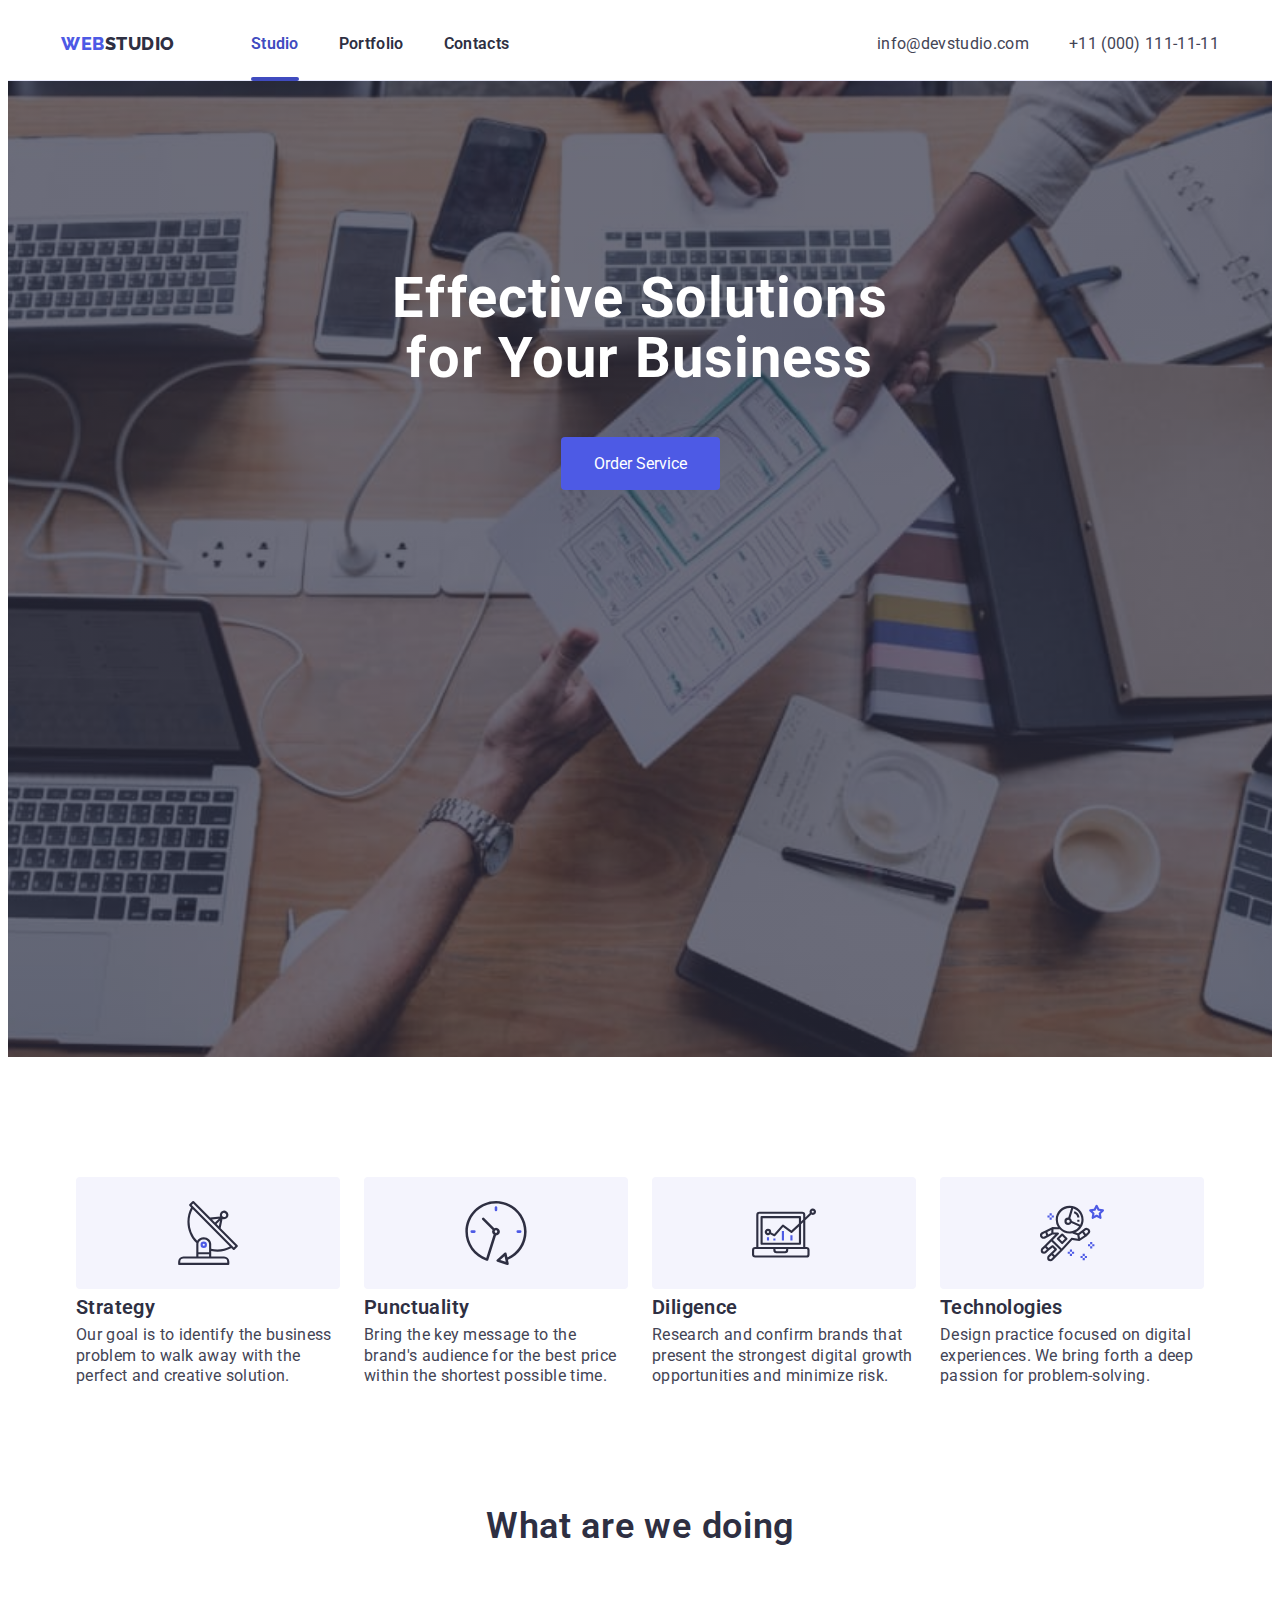
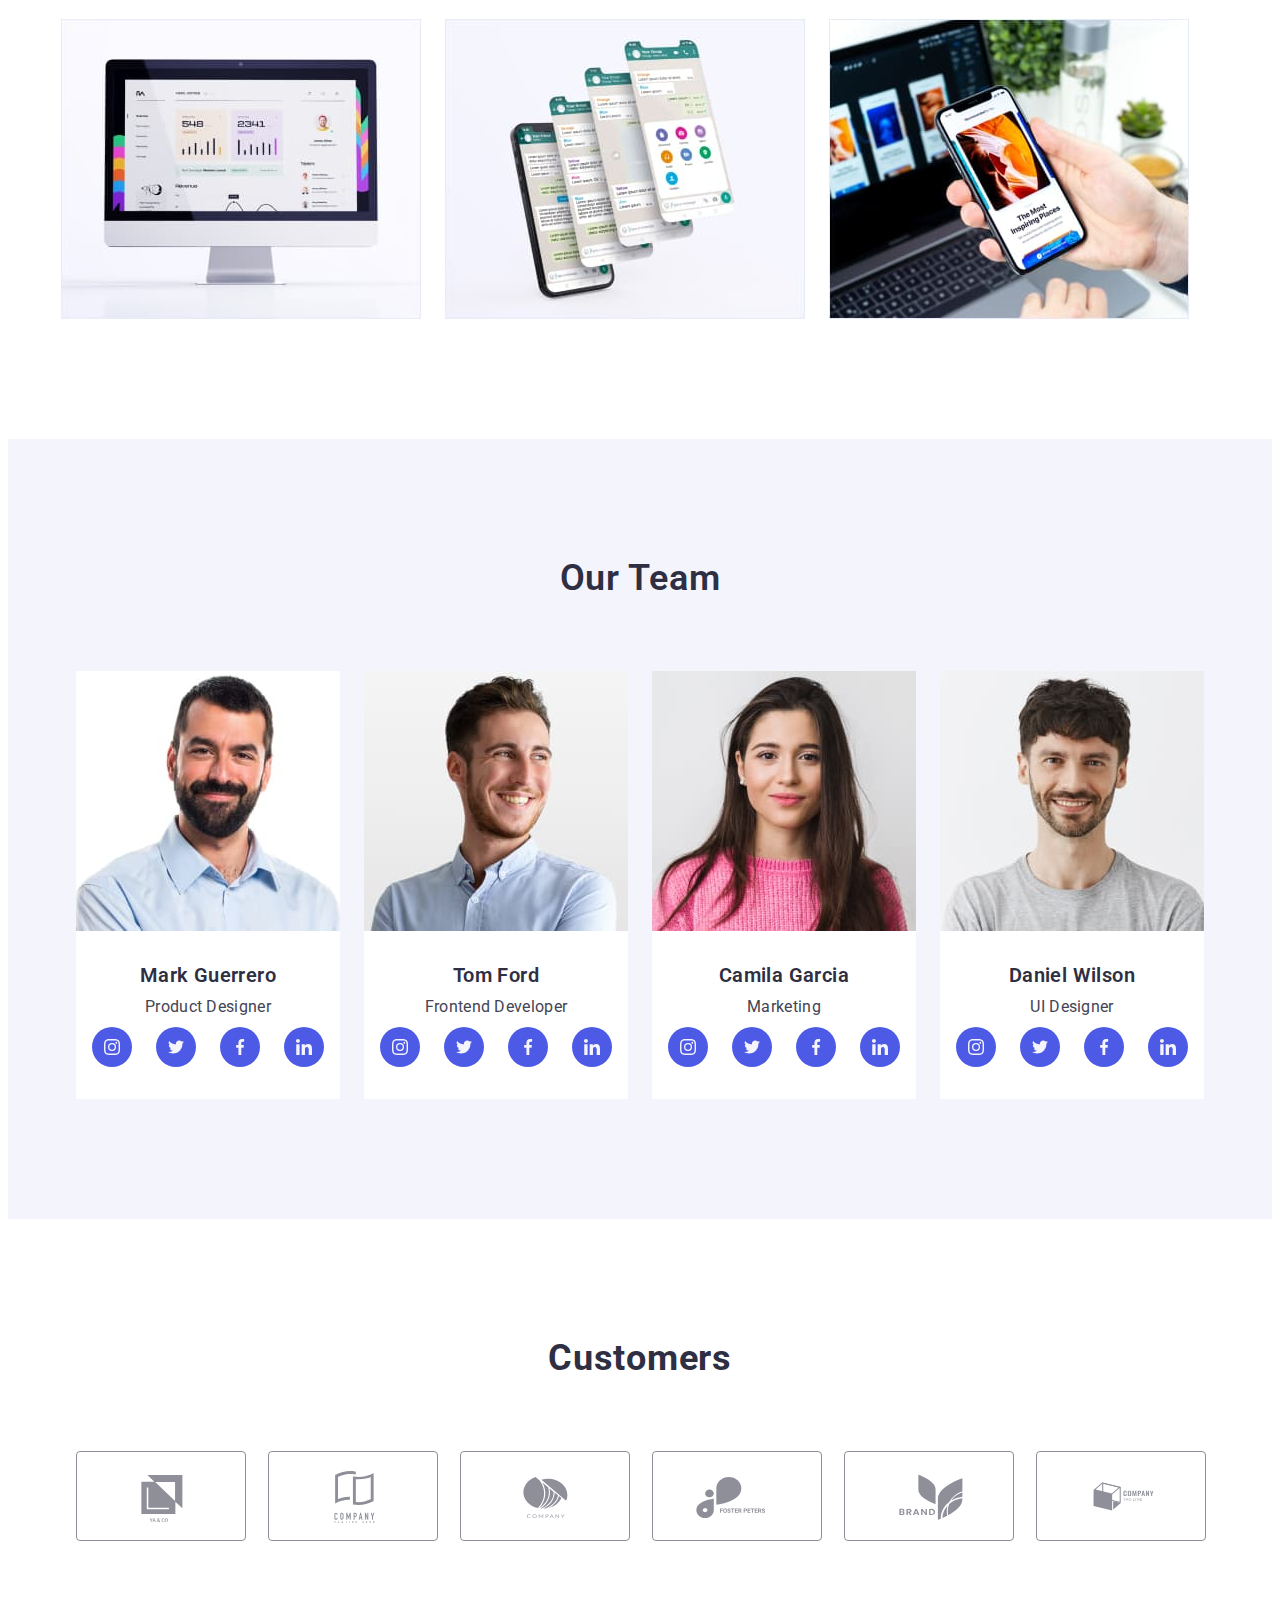
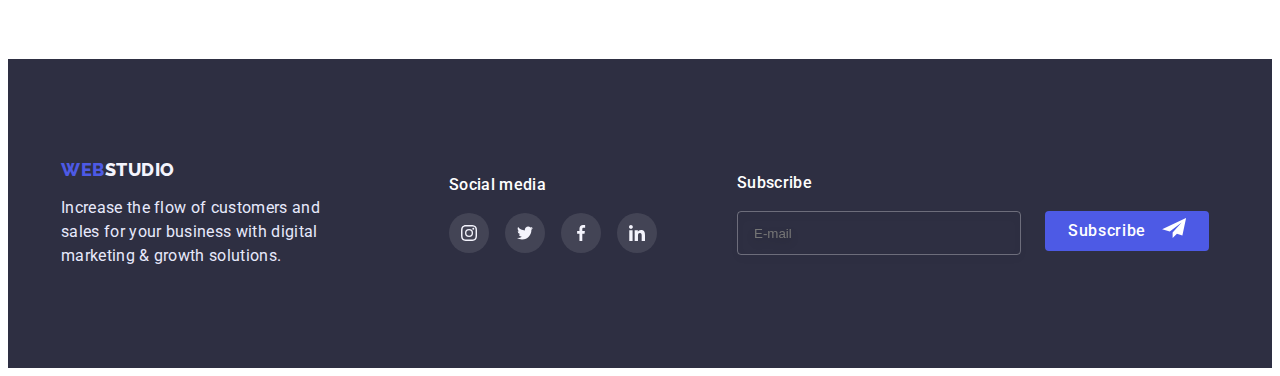
<file: index.html>
<!DOCTYPE html>
<html lang="en">
  <head>
    <meta charset="UTF-8" />
    <meta http-equiv="X-UA-Compatible" content="IE=edge" />
    <meta name="viewport" content="width=device-width, initial-scale=1.0" />
    <title>Web Studio</title>
    <link rel="preconnect" href="https://fonts.googleapis.com" />
    <link rel="preconnect" href="https://fonts.gstatic.com" crossorigin />
    <link
      href="https://fonts.googleapis.com/css2?family=Raleway:wght@800&family=Roboto:wght@400;500;700;900&display=swap"
      rel="stylesheet"
    />
    <link
      rel="stylesheet"
      href="https://cdnjs.cloudflare.com/ajax/libs/modern-normalize/1.1.0/modern-normalize.min.css"
      integrity="sha512-wpPYUAdjBVSE4KJnH1VR1HeZfpl1ub8YT/NKx4PuQ5NmX2tKuGu6U/JRp5y+Y8XG2tV+wKQpNHVUX03MfMFn9Q=="
      crossorigin="anonymous"
      referrerpolicy="no-referrer"
    />
    <link rel="stylesheet" href="./css/styles.css" />
    <link rel="stylesheet" href="./css/styles-mobile.css" />
    <link rel="stylesheet" href="./css/styles-tablet.css" />
    <link rel="stylesheet" href="./css/styles-desktop.css" />
  </head>

  <body class="body">
    <header class="header">
      <div class="container header-container">
        <nav class="header-nav">
          <a href="./index.html" class="header-logo link"
            >web<span>studio</span></a
          >
          <ul class="header-list list">
            <li><a href="" class="header-link link current">Studio</a></li>
            <li>
              <a href="./portfolio.html" class="header-link link">Portfolio</a>
            </li>
            <li><a href="" class="header-link link">Contacts</a></li>
          </ul>
        </nav>
        <ul class="header-contacts list">
          <li>
            <a
              href="mailto:info@devstudio.com"
              class="header-contacts-item link"
              >info@devstudio.com</a
            >
          </li>
          <li>
            <a href="tel:+110001111111" class="header-contacts-item link"
              >+11 (000) 111-11-11</a
            >
          </li>
        </ul>
        <button type="button" class="menu-open" data-menu-open>
          <svg class="menu-open-icon" width="32" height="22">
            <use href=".//images/symbol-defs-opt.svg#icon-menu-open"></use>
          </svg>
        </button>
      </div>
      <div class="mob-menu is-hidden" data-menu>
        <div class="container">
          <div class="beginning-mob-menu">
            <button type="button" class="mob-menu-btn" data-menu-close>
              <svg viewBox="0 0 32 32" width="8" height="8">
                <use href="./images/symbol-defs-opt.svg#icon-modal-close"></use>
              </svg>
            </button>
            <nav>
              <ul class="mob-menu-list list">
                <li>
                  <a href="./index.html" class="mob-menu-link link">Studio</a>
                </li>
                <li>
                  <a href="./portfolio.html" class="mob-menu-link link"
                    >Portfolio</a
                  >
                </li>
                <li>
                  <a href="" class="mob-menu-link link current">Contacts</a>
                </li>
              </ul>
            </nav>
          </div>
          <div class="end-mob-menu">
            <ul class="mob-menu-contacts list">
              <li class="mob-menu-contacts-email">
                <a href="tel:+110001111111" class="mob-menu-contacts-item link"
                  >+11 (000) 111-11-11</a
                >
              </li>
              <li class="mob-menu-contacts-tel">
                <a
                  href="mailto:info@devstudio.com"
                  class="mob-menu-contacts-item link"
                  >info@devstudio.com</a
                >
              </li>
            </ul>
            <ul class="mob-menu-social-list list">
              <li class="mob-menu-social-list-item">
                <a href="" class="mob-menu-social-list-link">
                  <svg class="mob-menu-social-list-icon" width="16" height="16">
                    <use
                      href=".//images/symbol-defs-opt.svg#icon-instagram"
                    ></use>
                  </svg>
                </a>
              </li>
              <li class="mob-menu-social-list-item">
                <a href="" class="mob-menu-social-list-link">
                  <svg class="mob-menu-social-list-icon" width="16" height="16">
                    <use href="./images/symbol-defs-opt.svg#icon-twitter"></use>
                  </svg>
                </a>
              </li>
              <li class="mob-menu-social-list-item">
                <a href="" class="mob-menu-social-list-link">
                  <svg class="mob-menu-social-list-icon" width="16" height="16">
                    <use
                      href=".//images/symbol-defs-opt.svg#icon-facebook"
                    ></use>
                  </svg>
                </a>
              </li>
              <li class="mob-menu-social-list-item">
                <a href="" class="mob-menu-social-list-link">
                  <svg class="mob-menu-social-list-icon" width="16" height="16">
                    <use
                      href=".//images/symbol-defs-opt.svg#icon-linkedin"
                    ></use>
                  </svg>
                </a>
              </li>
            </ul>
          </div>
        </div>
      </div>
    </header>

    <main>
      <section class="hero">
        <div class="container">
          <h1 class="hero-title">Effective Solutions for Your Business</h1>
          <button type="button" class="hero-button" data-modal-open>
            Order Service
          </button>
        </div>
      </section>

      <section class="values">
        <div class="container values-container">
          <h2 class="title visually-hidden">Values</h2>
          <ul class="values-list list">
            <li class="values-block">
              <div class="values-icons">
                <svg
                  classs="values-icon"
                  viewBox="0 0 32 32"
                  width="64"
                  height="64"
                >
                  <use href="./images/symbol-defs-opt.svg#icon-antenna"></use>
                </svg>
              </div>
              <h3 class="values-item">Strategy</h3>
              <p class="values-item-text">
                Our goal is to identify the business problem to walk away with
                the perfect and creative solution.
              </p>
            </li>
            <li class="values-block">
              <div class="values-icons">
                <svg
                  classs="values-icon"
                  viewBox="0 0 32 32"
                  width="64"
                  height="64"
                >
                  <use href="./images/symbol-defs-opt.svg#icon-clock"></use>
                </svg>
              </div>
              <h3 class="values-item">Punctuality</h3>
              <p class="values-item-text">
                Bring the key message to the brand's audience for the best price
                within the shortest possible time.
              </p>
            </li>
            <li class="values-block">
              <div class="values-icons">
                <svg
                  classs="values-icon"
                  viewBox="0 0 32 32"
                  width="64"
                  height="64"
                >
                  <use href="./images/symbol-defs-opt.svg#icon-diagram"></use>
                </svg>
              </div>
              <h3 class="values-item">Diligence</h3>
              <p class="values-item-text">
                Research and confirm brands that present the strongest digital
                growth opportunities and minimize risk.
              </p>
            </li>
            <li class="values-block">
              <div class="values-icons">
                <svg
                  classs="values-icon"
                  viewBox="0 0 32 32"
                  width="64"
                  height="64"
                >
                  <use href="./images/symbol-defs-opt.svg#icon-astronaut"></use>
                </svg>
              </div>
              <h3 class="values-item">Technologies</h3>
              <p class="values-item-text">
                Design practice focused on digital experiences. We bring forth a
                deep passion for problem-solving.
              </p>
            </li>
          </ul>
        </div>
      </section>

      <section class="offer">
        <div class="container">
          <h2 class="offer-title">What are we doing</h2>
          <ul class="offer-picture">
            <li class="offer-list list">
              <img
                srcset="./images/pic-1.jpg 1x, ./images/pic-1-2x.jpg 2x"
                src="./images/pic-1.jpg"
                alt="A computer"
                width="360"
                height="300"
              />
            </li>
            <li class="offer-list list">
              <img
                srcset="./images/pic-2.jpg 1x, ./images/pic-2-2x.jpg 2x"
                src="./images/pic-2.jpg"
                alt="A mobile phone"
                width="360"
                height="300"
              />
            </li>
            <li class="offer-list list">
              <img
                srcset="./images/pic-3.jpg 1x, ./images/pic-3-2x.jpg 2x"
                src="./images/pic-3.jpg"
                alt="A computer and a mobile phone"
                width="360"
                height="300"
              />
            </li>
          </ul>
        </div>
      </section>

      <section class="team">
        <div class="container team-container">
          <h2 class="team-title">Our Team</h2>
          <ul class="team-list list">
            <li class="team-item">
              <img
                srcset="
                  ./images/team-foto-1.jpg    1x,
                  ./images/team-foto-1-2x.jpg 2x
                "
                src="./images/team-foto-1.jpg"
                alt="A foto of a member from our team - Mark Guerrero"
                width="264"
                height="260"
              />
              <div class="team-text">
                <h3 class="team-name">Mark Guerrero</h3>
                <p class="team-position">Product Designer</p>
                <ul class="team-social-list list">
                  <li class="team-social-list-item">
                    <a href="" class="social-list-link">
                      <svg class="team-social-list-icon" width="16" height="16">
                        <use
                          href=".//images/symbol-defs-opt.svg#icon-instagram"
                        ></use>
                      </svg>
                    </a>
                  </li>
                  <li class="team-social-list-item">
                    <a href="" class="social-list-link">
                      <svg class="team-social-list-icon" width="16" height="16">
                        <use
                          href="./images/symbol-defs-opt.svg#icon-twitter"
                        ></use>
                      </svg>
                    </a>
                  </li>
                  <li class="team-social-list-item">
                    <a href="" class="social-list-link">
                      <svg class="team-social-list-icon" width="16" height="16">
                        <use
                          href=".//images/symbol-defs-opt.svg#icon-facebook"
                        ></use>
                      </svg>
                    </a>
                  </li>
                  <li class="team-social-list-item">
                    <a href="" class="social-list-link">
                      <svg class="team-social-list-icon" width="16" height="16">
                        <use
                          href=".//images/symbol-defs-opt.svg#icon-linkedin"
                        ></use>
                      </svg>
                    </a>
                  </li>
                </ul>
              </div>
            </li>
            <li class="team-item">
              <img
                srcset="
                  ./images/team-foto-2.jpg    1x,
                  ./images/team-foto-2-2x.jpg 2x
                "
                src="./images/team-foto-2.jpg"
                alt="A foto of a member from our team - Tom Ford"
                width="264"
                height="260"
              />
              <div class="team-text">
                <h3 class="team-name">Tom Ford</h3>
                <p class="team-position">Frontend Developer</p>
                <ul class="team-social-list list">
                  <li class="team-social-list-item">
                    <a href="" class="social-list-link">
                      <svg class="team-social-list-icon" width="16" height="16">
                        <use
                          href=".//images/symbol-defs-opt.svg#icon-instagram"
                        ></use>
                      </svg>
                    </a>
                  </li>
                  <li class="team-social-list-item">
                    <a href="" class="social-list-link">
                      <svg class="team-social-list-icon" width="16" height="16">
                        <use
                          href="./images/symbol-defs-opt.svg#icon-twitter"
                        ></use>
                      </svg>
                    </a>
                  </li>
                  <li class="team-social-list-item">
                    <a href="" class="social-list-link">
                      <svg class="team-social-list-icon" width="16" height="16">
                        <use
                          href=".//images/symbol-defs-opt.svg#icon-facebook"
                        ></use>
                      </svg>
                    </a>
                  </li>
                  <li class="team-social-list-item">
                    <a href="" class="social-list-link">
                      <svg class="team-social-list-icon" width="16" height="16">
                        <use
                          href=".//images/symbol-defs-opt.svg#icon-linkedin"
                        ></use>
                      </svg>
                    </a>
                  </li>
                </ul>
              </div>
            </li>
            <li class="team-item">
              <img
                srcset="
                  ./images/team-foto-3.jpg    1x,
                  ./images/team-foto-3-2x.jpg 2x
                "
                src="./images/team-foto-3.jpg"
                alt="A foto of a member from our team - Camila Garcia"
                width="264"
                height="260"
              />
              <div class="team-text">
                <h3 class="team-name">Camila Garcia</h3>
                <p class="team-position">Marketing</p>
                <ul class="team-social-list list">
                  <li class="team-social-list-item">
                    <a href="" class="social-list-link">
                      <svg class="team-social-list-icon" width="16" height="16">
                        <use
                          href=".//images/symbol-defs-opt.svg#icon-instagram"
                        ></use>
                      </svg>
                    </a>
                  </li>
                  <li class="team-social-list-item">
                    <a href="" class="social-list-link">
                      <svg class="team-social-list-icon" width="16" height="16">
                        <use
                          href="./images/symbol-defs-opt.svg#icon-twitter"
                        ></use>
                      </svg>
                    </a>
                  </li>
                  <li class="team-social-list-item">
                    <a href="" class="social-list-link">
                      <svg class="team-social-list-icon" width="16" height="16">
                        <use
                          href=".//images/symbol-defs-opt.svg#icon-facebook"
                        ></use>
                      </svg>
                    </a>
                  </li>
                  <li class="team-social-list-item">
                    <a href="" class="social-list-link">
                      <svg class="team-social-list-icon" width="16" height="16">
                        <use
                          href=".//images/symbol-defs-opt.svg#icon-linkedin"
                        ></use>
                      </svg>
                    </a>
                  </li>
                </ul>
              </div>
            </li>
            <li class="team-item">
              <img
                srcset="
                  ./images/team-foto-4.jpg    1x,
                  ./images/team-foto-4-2x.jpg 2x
                "
                src="./images/team-foto-4.jpg"
                alt="A foto of a member from our team - Daniel Wilson"
                width="264"
                height="260"
              />
              <div class="team-text">
                <h3 class="team-name">Daniel Wilson</h3>
                <p class="team-position">UI Designer</p>
                <ul class="team-social-list list">
                  <li class="team-social-list-item">
                    <a href="" class="social-list-link">
                      <svg class="team-social-list-icon" width="16" height="16">
                        <use
                          href=".//images/symbol-defs-opt.svg#icon-instagram"
                        ></use>
                      </svg>
                    </a>
                  </li>
                  <li class="team-social-list-item">
                    <a href="" class="social-list-link">
                      <svg class="team-social-list-icon" width="16" height="16">
                        <use
                          href="./images/symbol-defs-opt.svg#icon-twitter"
                        ></use>
                      </svg>
                    </a>
                  </li>
                  <li class="team-social-list-item">
                    <a href="" class="social-list-link">
                      <svg class="team-social-list-icon" width="16" height="16">
                        <use
                          href=".//images/symbol-defs-opt.svg#icon-facebook"
                        ></use>
                      </svg>
                    </a>
                  </li>
                  <li class="team-social-list-item">
                    <a href="" class="social-list-link">
                      <svg class="team-social-list-icon" width="16" height="16">
                        <use
                          href=".//images/symbol-defs-opt.svg#icon-linkedin"
                        ></use>
                      </svg>
                    </a>
                  </li>
                </ul>
              </div>
            </li>
          </ul>
        </div>
      </section>

      <section class="customer">
        <div class="container">
          <h2 class="customer-title">Customers</h2>
          <ul class="customer-list list">
            <li class="customer-item">
              <a href="" class="customer-link link">
                <svg class="customer-icon" width="104" height="56">
                  <use href="./images/symbol-defs-opt.svg#icon-client_1"></use>
                </svg>
              </a>
            </li>
            <li class="customer-item">
              <a href="" class="customer-link link">
                <svg class="customer-icon" width="104" height="56">
                  <use href="./images/symbol-defs-opt.svg#icon-client_2"></use>
                </svg>
              </a>
            </li>
            <li class="customer-item">
              <a href="" class="customer-link link">
                <svg class="customer-icon" width="104" height="56">
                  <use href="./images/symbol-defs-opt.svg#icon-client_3"></use>
                </svg>
              </a>
            </li>
            <li class="customer-item">
              <a href="" class="customer-link link">
                <svg class="customer-icon" width="104" height="56">
                  <use href="./images/symbol-defs-opt.svg#icon-client_4"></use>
                </svg>
              </a>
            </li>
            <li class="customer-item">
              <a href="" class="customer-link link">
                <svg class="customer-icon" width="104" height="56">
                  <use href="./images/symbol-defs-opt.svg#icon-client_5"></use>
                </svg>
              </a>
            </li>
            <li class="customer-item">
              <a href="" class="customer-link link">
                <svg class="customer-icon" width="104" height="56">
                  <use href="./images/symbol-defs-opt.svg#icon-client_6"></use>
                </svg>
              </a>
            </li>
          </ul>
        </div>
      </section>
    </main>

    <footer class="footer">
      <div class="container footer-container">
        <div class="footer-text-container">
          <a href="./index.html" class="footer-logo link"
            >web<span>studio</span></a
          >
          <p class="footer-text">
            Increase the flow of customers and sales for your business with
            digital marketing & growth solutions.
          </p>
        </div>
        <div class="footer-soc-med">
          <p class="footer-name-icons">Social media</p>
          <ul class="footer-social-list list">
            <li class="footer-social-list-item">
              <a href="" class="footer-social-list-link">
                <svg class="footer-social-list-icon" width="16" height="16">
                  <use
                    href=".//images/symbol-defs-opt.svg#icon-instagram"
                  ></use>
                </svg>
              </a>
            </li>
            <li class="footer-social-list-item">
              <a href="" class="footer-social-list-link">
                <svg class="footer-social-list-icon" width="16" height="16">
                  <use href="./images/symbol-defs-opt.svg#icon-twitter"></use>
                </svg>
              </a>
            </li>
            <li class="footer-social-list-item">
              <a href="" class="footer-social-list-link">
                <svg class="footer-social-list-icon" width="16" height="16">
                  <use href=".//images/symbol-defs-opt.svg#icon-facebook"></use>
                </svg>
              </a>
            </li>
            <li class="footer-social-list-item">
              <a href="" class="footer-social-list-link">
                <svg class="footer-social-list-icon" width="16" height="16">
                  <use href=".//images/symbol-defs-opt.svg#icon-linkedin"></use>
                </svg>
              </a>
            </li>
          </ul>
        </div>
        <div class="subscribe-form-box">
          <p class="subscribe-form-title">Subscribe</p>
          <form class="subscribe-form">
            <label class="subscribe-label">
              <input
                type="email"
                class="subscribe-input"
                placeholder="E-mail"
                required
            /></label>
            <button type="submit" class="btn-subscribe">
              Subscribe<span>
                <svg class="btn-subscribe-icon" width="24" height="20">
                  <use
                    href=".//images/symbol-defs-opt.svg#icon-subscribe"
                  ></use>
                </svg>
              </span>
            </button>
          </form>
        </div>
      </div>
    </footer>

    <div class="backdrop is-hidden" data-modal>
      <div class="modal">
        <button type="button" class="modal-close" data-modal-close>
          <svg viewBox="0 0 32 32" width="8" height="8">
            <use href="./images/symbol-defs-opt.svg#icon-modal-close"></use>
          </svg>
        </button>
        <p class="modal-title">Leave your contacts and we will call you back</p>
        <form class="modal-form">
          <label class="modal-label-name"
            ><span class="modal-label-text">Name</span>
            <span class="input-icon-box"
              ><input type="text" class="modal-input" required />
              <svg
                viewBox="0 0 32 32"
                width="12"
                height="12"
                class="input-icon"
              >
                <use href="./images/symbol-defs-opt.svg#icon-name"></use></svg
            ></span>
          </label>
          <label class="modal-label"
            ><span class="modal-label-text">Phone</span>
            <span class="input-icon-box"
              ><input type="tel" class="modal-input" required />
              <svg
                viewBox="0 0 32 32"
                width="12"
                height="12"
                class="input-icon"
              >
                <use
                  href="./images/symbol-defs-opt.svg#icon-phone"
                ></use></svg></span
          ></label>
          <label class="modal-label"
            ><span class="modal-label-text">Email</span>
            <span class="input-icon-box">
              <input type="email" class="modal-input" />
              <svg
                viewBox="0 0 32 32"
                width="12"
                height="12"
                class="input-icon"
              >
                <use
                  href="./images/symbol-defs-opt.svg#icon-email"
                ></use></svg></span
          ></label>
          <label class="modal-label">
            <span class="modal-label-text">Comment</span>
            <textarea
              class="modal-comment"
              name="comment"
              rows="5"
              placeholder="Text input"
            ></textarea>
          </label>
          <div class="modal-policy">
            <input
              type="checkbox"
              name="privacy"
              id="privacy"
              value="true"
              class="input-check-privacy visually-hidden"
              required
            />
            <label for="privacy" class="check-policy-text">
              <span>
                <svg class="check-icon" width="10" height="8">
                  <use href=".//images/symbol-defs-opt.svg#icon-check"></use>
                </svg>
              </span>
              I accept the terms and conditions of the &nbsp;
              <a href="" class="link-policy">Privacy Policy</a></label
            >
          </div>
          <button type="submit" class="btn-submit">Send</button>
        </form>
      </div>
    </div>

    <script src="./js/modal.js"></script>
    <script src="./js/menu.js"></script>
  </body>
</html>
</file>
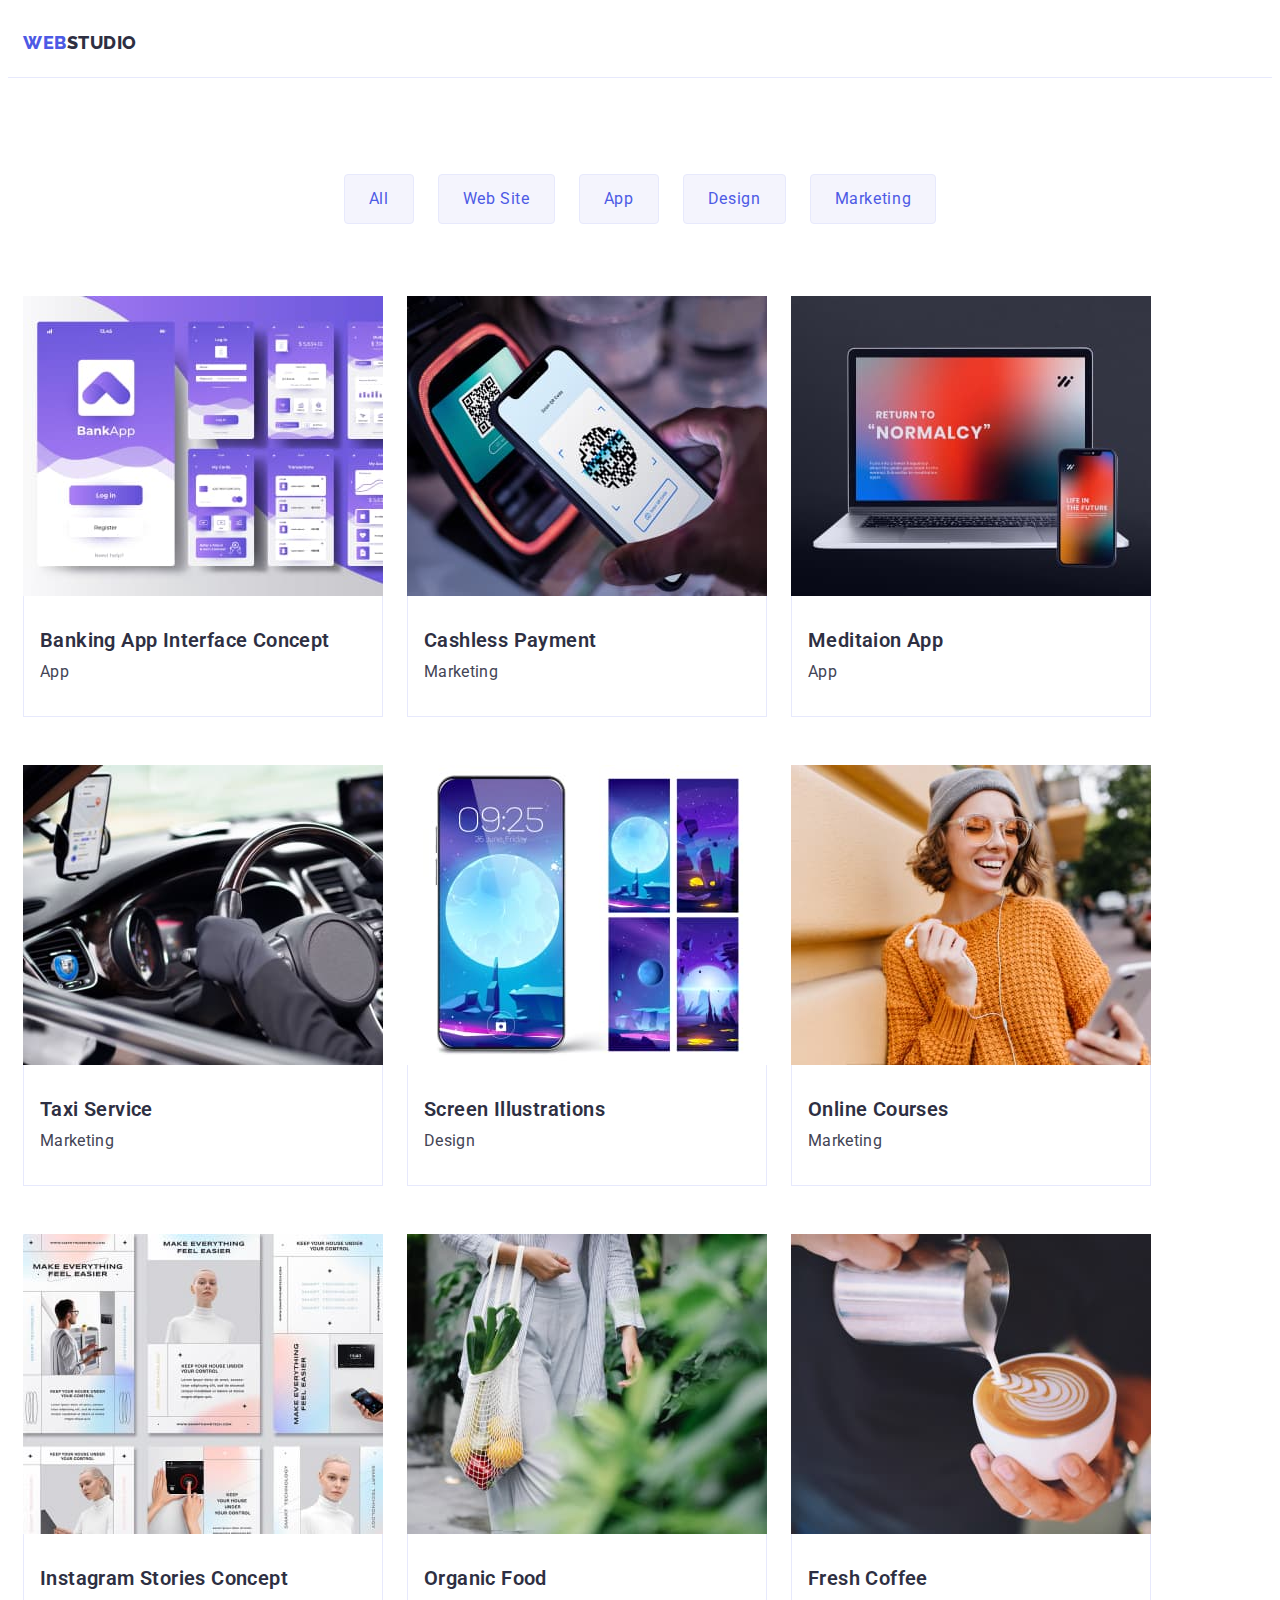
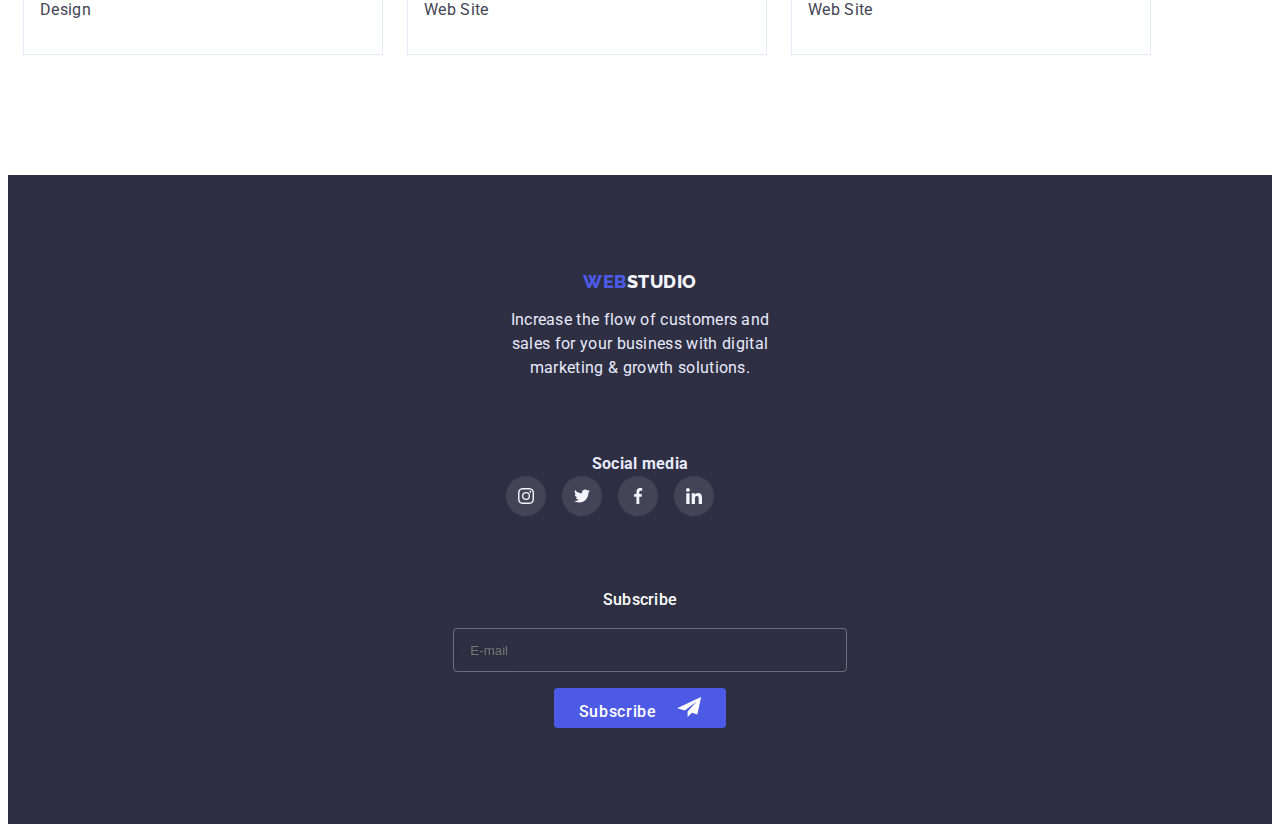
<file: portfolio.html>
<!DOCTYPE html>
<html lang="en">
  <head>
    <meta charset="UTF-8" />
    <meta http-equiv="X-UA-Compatible" content="IE=edge" />
    <meta name="viewport" content="width=device-width, initial-scale=1.0" />
    <title>Portfolio</title>

    <link rel="preconnect" href="https://fonts.googleapis.com" />
    <link rel="preconnect" href="https://fonts.gstatic.com" crossorigin />
    <link
      href="https://fonts.googleapis.com/css2?family=Raleway:wght@800&family=Roboto:wght@400;500;700;900&display=swap"
      rel="stylesheet"
    />
    <link
      rel="stylesheet"
      href="https://cdnjs.cloudflare.com/ajax/libs/modern-normalize/1.1.0/modern-normalize.min.css"
      integrity="sha512-wpPYUAdjBVSE4KJnH1VR1HeZfpl1ub8YT/NKx4PuQ5NmX2tKuGu6U/JRp5y+Y8XG2tV+wKQpNHVUX03MfMFn9Q=="
      crossorigin="anonymous"
      referrerpolicy="no-referrer"
    />
    <link rel="stylesheet" href="./css/styles.css" />
  </head>

  <body class="body">
    <header class="header">
      <div class="container header-container">
        <nav class="header-nav">
          <a href="./index.html" class="header-logo link"
            >web<span>studio</span></a
          >
          <ul class="header-list list">
            <li><a href="./index.html" class="header-link link">Studio</a></li>
            <li><a href="" class="header-link link current">Portfolio</a></li>
            <li><a href="" class="header-link link">Contacts</a></li>
          </ul>
        </nav>
        <ul class="header-contacts list">
          <li>
            <a
              href="mailto:info@devstudio.com"
              class="header-contacts-item link"
              >info@devstudio.com</a
            >
          </li>
          <li>
            <a href="tel:+110001111111" class="header-contacts-item link"
              >+11 (000) 111-11-11</a
            >
          </li>
        </ul>
      </div>
    </header>

    <main>
      <section class="portfolio-site">
        <div class="container portfolio-site-container">
          <h1 class="visually-hidden">Portfolio</h1>
          <ul class="portfolio-button-list list">
            <li><button type="button" class="portfolio-btn">All</button></li>
            <li>
              <button type="button" class="portfolio-btn">Web Site</button>
            </li>
            <li><button type="button" class="portfolio-btn">App</button></li>
            <li>
              <button type="button" class="portfolio-btn">Design</button>
            </li>
            <li>
              <button type="button" class="portfolio-btn">Marketing</button>
            </li>
          </ul>
          <ul class="portfolio-offer list">
            <li class="portfolio-offer-item">
              <div class="portfolio-pic-text">
                <img
                  src="./images/portfolio-pic-1.jpg"
                  alt="Inferface of an banking app"
                  width="360"
                  height="300"
                />
                <p class="portfolio-top-text">
                  14 Stylish and User-Friendly App Design Concepts · Task
                  Manager App · Calorie Tracker App · Exotic Fruit Ecommerce App
                  · Cloud Storage App
                </p>
              </div>
              <div class="portfolio-offer-text">
                <h2 class="offer-name">Banking App Interface Concept</h2>
                <p class="offer-type">App</p>
              </div>
            </li>
            <li class="portfolio-offer-item">
              <div class="portfolio-pic-text">
                <img
                  src="./images/portfolio-pic-2.jpg"
                  alt="Process of cashless payment"
                  width="360"
                  height="300"
                />
                <p class="portfolio-top-text">
                  14 Stylish and User-Friendly App Design Concepts · Task
                  Manager App · Calorie Tracker App · Exotic Fruit Ecommerce App
                  · Cloud Storage App
                </p>
              </div>
              <div class="portfolio-offer-text">
                <h2 class="offer-name">Cashless Payment</h2>
                <p class="offer-type">Marketing</p>
              </div>
            </li>
            <li class="portfolio-offer-item">
              <div class="portfolio-pic-text">
                <img
                  src="./images/portfolio-pic-3.jpg"
                  alt="Interface of an App on the screens of a computer and a mobile phone"
                  width="360"
                  height="300"
                />
                <p class="portfolio-top-text">
                  14 Stylish and User-Friendly App Design Concepts · Task
                  Manager App · Calorie Tracker App · Exotic Fruit Ecommerce App
                  · Cloud Storage App
                </p>
              </div>
              <div class="portfolio-offer-text">
                <h2 class="offer-name">Meditaion App</h2>
                <p class="offer-type">App</p>
              </div>
            </li>
            <li class="portfolio-offer-item">
              <div class="portfolio-pic-text">
                <img
                  src="./images/portfolio-pic-4.jpg"
                  alt="Driver's seat in a car"
                  width="360"
                  height="300"
                />
                <p class="portfolio-top-text">
                  14 Stylish and User-Friendly App Design Concepts · Task
                  Manager App · Calorie Tracker App · Exotic Fruit Ecommerce App
                  · Cloud Storage App
                </p>
              </div>
              <div class="portfolio-offer-text">
                <h2 class="offer-name">Taxi Service</h2>
                <p class="offer-type">Marketing</p>
              </div>
            </li>
            <li class="portfolio-offer-item">
              <div class="portfolio-pic-text">
                <img
                  src="./images/portfolio-pic-5.jpg"
                  alt="Design of screens of a mobile phone"
                  width="360"
                  height="300"
                />
                <p class="portfolio-top-text">
                  14 Stylish and User-Friendly App Design Concepts · Task
                  Manager App · Calorie Tracker App · Exotic Fruit Ecommerce App
                  · Cloud Storage App
                </p>
              </div>
              <div class="portfolio-offer-text">
                <h2 class="offer-name">Screen Illustrations</h2>
                <p class="offer-type">Design</p>
              </div>
            </li>
            <li class="portfolio-offer-item">
              <div class="portfolio-pic-text">
                <img
                  src="./images/portfolio-pic-6.jpg"
                  alt="A smiling lady with a mobile phone"
                  width="360"
                  height="300"
                />
                <p class="portfolio-top-text">
                  14 Stylish and User-Friendly App Design Concepts · Task
                  Manager App · Calorie Tracker App · Exotic Fruit Ecommerce App
                  · Cloud Storage App
                </p>
              </div>
              <div class="portfolio-offer-text">
                <h2 class="offer-name">Online Courses</h2>
                <p class="offer-type">Marketing</p>
              </div>
            </li>
            <li class="portfolio-offer-item">
              <div class="portfolio-pic-text">
                <img
                  src="./images/portfolio-pic-7.jpg"
                  alt="Ideas of Instagram Stories"
                  width="360"
                  height="300"
                />
                <p class="portfolio-top-text">
                  14 Stylish and User-Friendly App Design Concepts · Task
                  Manager App · Calorie Tracker App · Exotic Fruit Ecommerce App
                  · Cloud Storage App
                </p>
              </div>
              <div class="portfolio-offer-text">
                <h2 class="offer-name">Instagram Stories Concept</h2>
                <p class="offer-type">Design</p>
              </div>
            </li>
            <li class="portfolio-offer-item">
              <div class="portfolio-pic-text">
                <img
                  src="./images/portfolio-pic-8.jpg"
                  alt="Food in an eco-bag"
                  width="360"
                  height="300"
                />
                <p class="portfolio-top-text">
                  14 Stylish and User-Friendly App Design Concepts · Task
                  Manager App · Calorie Tracker App · Exotic Fruit Ecommerce App
                  · Cloud Storage App
                </p>
              </div>
              <div class="portfolio-offer-text">
                <h2 class="offer-name">Organic Food</h2>
                <p class="offer-type">Web Site</p>
              </div>
            </li>
            <li class="portfolio-offer-item">
              <div class="portfolio-pic-text">
                <img
                  src="./images/portfolio-pic-9.jpg"
                  alt="Coffee"
                  width="360"
                  height="300"
                />
                <p class="portfolio-top-text">
                  14 Stylish and User-Friendly App Design Concepts · Task
                  Manager App · Calorie Tracker App · Exotic Fruit Ecommerce App
                  · Cloud Storage App
                </p>
              </div>
              <div class="portfolio-offer-text">
                <h2 class="offer-name">Fresh Coffee</h2>
                <p class="offer-type">Web Site</p>
              </div>
            </li>
          </ul>
        </div>
      </section>
    </main>

    <footer class="footer">
      <div class="container footer-container">
        <div class="footer-text-container">
          <a href="./index.html" class="footer-logo link"
            >web<span>studio</span></a
          >
          <p class="footer-text">
            Increase the flow of customers and sales for your business with
            digital marketing & growth solutions.
          </p>
        </div>
        <div class="footer-soc-med">
          <h2 class="footer-text">Social media</h2>
          <ul class="footer-social-list list">
            <li class="footer-social-list-item">
              <a href="" class="footer-social-list-link">
                <svg class="footer-social-list-icon" width="16" height="16">
                  <use
                    href=".//images/symbol-defs-opt.svg#icon-instagram"
                  ></use>
                </svg>
              </a>
            </li>
            <li class="footer-social-list-item">
              <a href="" class="footer-social-list-link">
                <svg class="footer-social-list-icon" width="16" height="16">
                  <use href="./images/symbol-defs-opt.svg#icon-twitter"></use>
                </svg>
              </a>
            </li>
            <li class="footer-social-list-item">
              <a href="" class="footer-social-list-link">
                <svg class="footer-social-list-icon" width="16" height="16">
                  <use href=".//images/symbol-defs-opt.svg#icon-facebook"></use>
                </svg>
              </a>
            </li>
            <li class="footer-social-list-item">
              <a href="" class="footer-social-list-link">
                <svg class="footer-social-list-icon" width="16" height="16">
                  <use href=".//images/symbol-defs-opt.svg#icon-linkedin"></use>
                </svg>
              </a>
            </li>
          </ul>
        </div>
        <div class="subscribe-form-box">
          <p class="subscribe-form-title">Subscribe</p>
          <form class="subscribe-form">
            <label class="subscribe-label">
              <input
                type="email"
                class="subscribe-input"
                placeholder="E-mail"
                required
            /></label>
            <button type="submit" class="btn-subscribe">
              Subscribe<span>
                <svg class="btn-subscribe-icon" width="24" height="20">
                  <use
                    href=".//images/symbol-defs-opt.svg#icon-subscribe"
                  ></use>
                </svg>
              </span>
            </button>
          </form>
        </div>
      </div>
    </footer>
  </body>
</html>
</file>
<file: css/styles.css>
:root {
  --main-title-color: #2e2f42;
  --main-text-color: #434455;
  --main-background-color: #ffffff;
  --secondary-background-color: #2e2f42;
  --button-background-color-accent: #4d5ae5;
}

p,
h1,
h2,
h3,
h4,
h5,
h6 {
  margin: 0;
}

ul {
  margin: 0;
  padding-left: 0;
}

img {
  display: block;
  max-width: 100%;
  height: auto;
}

.list {
  list-style: none;
}

.link {
  text-decoration: none;
}

.no-scroll {
  overflow: hidden;
}

.body {
  font-family: "Roboto", sans-serif;
}

.container {
  /* outline: 1px solid red; */
  /* width: 1158px; - initial*/
  padding-left: 15px;
  padding-right: 15px;
  margin: 0 auto;
}

/* --------- Header ----------*/

.header {
  padding-top: 24px;
  padding-bottom: 24px;
  background-color: #ffffff;
  border-bottom: 1px solid #e7e9fc;
}

.header-container {
  display: flex;
}

.header-nav {
  display: flex;
  align-items: center;
  margin-right: auto;
}

.header-logo {
  font-family: "Raleway", sans-serif;
  font-weight: 800;
  font-size: 18px;
  line-height: 1.17;
  letter-spacing: 0.03em;
  text-transform: uppercase;
  color: #4d5ae5;
}

.header-logo > span {
  color: #2e2f42;
}

.header-list {
  display: none;
  gap: 40px;
}

.header-contacts {
  display: none;
  gap: 40px;
}

.menu-open {
  width: 32px;
  height: 22px;
  padding: 0;
  background-color: transparent;
  border: none;
}

.menu-open-icon {
  stroke: #000000;
}

.mob-menu {
  position: fixed;
  top: 0;
  padding-top: 40px;
  padding-bottom: 40px;
  width: 100vw;
  height: 100vh;
  background-color: #ffffff;
}

.mob-menu > .container {
  height: 100%;
  display: flex;
  flex-direction: column;
  justify-content: space-between;
  overflow: auto;
}

.mob-menu-btn {
  display: flex;
  margin-left: auto;
  width: 24px;
  height: 24px;
  justify-content: center;
  align-items: center;
  background: #e7e9fc;
  border: 1px solid rgba(0, 0, 0, 0.1);
  border-radius: 50%;
  cursor: pointer;
  transition: background 250ms cubic-bezier(0.4, 0, 0.2, 1),
    fill 250ms cubic-bezier(0.4, 0, 0.2, 1);
  margin-bottom: 24px;
}

.mob-menu-btne:hover,
.mob-menu-btn:focus {
  background: #404bbf;
  fill: #ffffff;
}

.mob-menu-list {
  display: flex;
  flex-direction: column;
  gap: 40px;
  margin-bottom: 40px;
}

.mob-menu-link {
  font-weight: 700;
  font-size: 36px;
  line-height: 1.11;
  letter-spacing: 0.02em;
  color: var(--main-title-color);
}

.mob-menu-link.current {
  color: #404bbf;
}

.mob-menu-social-list {
  display: block;
}

.mob-menu-contacts-email {
  font-weight: 600;
  font-size: 36px;
  line-height: 1.11;
  margin-bottom: 40px;
}

.mob-menu-contacts-email > .mob-menu-contacts-item {
  color: #4d5ae5;
}

.mob-menu-contacts-tel {
  font-weight: 500;
  font-size: 20px;
  line-height: 1.2;
  margin-bottom: 48px;
}

.mob-menu-contacts-tel > .mob-menu-contacts-item {
  color: #434455;
}

.mob-menu-social-list {
  display: flex;
  justify-content: space-around;
}

.mob-menu-social-list-link {
  display: flex;
  justify-content: center;
  align-items: center;
  width: 40px;
  height: 40px;
  border-radius: 50%;
  background-color: var(--button-background-color-accent);
}

/* --------- Hero ----------*/
.hero {
  background-color: var(--secondary-background-color);
  max-width: 1440px;
  height: 432px;
  background-image: linear-gradient(
      rgba(46, 47, 66, 0.7),
      rgba(46, 47, 66, 0.7)
    ),
    url(../images/bg-im-mob.jpg);
  background-repeat: no-repeat;
  background-position: center;
  background-size: cover;
  margin: 0 auto;
  text-align: center;
  padding-top: 112px;
  padding-bottom: 112px;
}

@media (min-device-pixel-ratio: 2),
  (min-resolution: 192dpi),
  (min-resolution: 2dppx) {
  .hero {
    background-image: linear-gradient(
        rgba(46, 47, 66, 0.7),
        rgba(46, 47, 66, 0.7)
      ),
      url(../images/bg-im-mob-2x.jpg);
  }
}

.hero-title {
  /* width: 320px; */
  margin-left: auto;
  margin-right: auto;
  margin-bottom: 72px;
  font-weight: 700;
  font-size: 36px;
  line-height: 1.11;
  letter-spacing: 0.02em;
  text-align: center;
  align-content: center;
  color: #ffffff;
}

.hero-button {
  display: inline-block;
  padding: 16px 32px;
  font-family: "Roboto", sans-serif;
  font-size: 16px;
  color: #ffffff;
  background-color: var(--button-background-color-accent);
  border: 1px solid transparent;
  border-radius: 4px;
  cursor: pointer;
  transition: color 250ms cubic-bezier(0.4, 0, 0.2, 1),
    background-color 250ms cubic-bezier(0.4, 0, 0.2, 1),
    box-shadow 250ms cubic-bezier(0.4, 0, 0.2, 1);
}

.hero-button:hover,
.hero-button:focus {
  color: #ffffff;
  background-color: #404bbf;
  box-shadow: 0px 4px 4px rgba(0, 0, 0, 0.15);
}

/* --------- Values ----------*/
.values {
  background-color: var(--main-background-color);
  padding-top: 96px;
  padding-bottom: 96px;
}

.visually-hidden {
  position: absolute;
  width: 1px;
  height: 1px;
  margin: -1px;
  border: 0;
  padding: 0;
  white-space: nowrap;
  clip-path: inset(100%);
  clip: rect(0 0 0 0);
  overflow: hidden;
}

.values-list {
  display: flex;
  flex-wrap: wrap;
  justify-content: center;
  align-content: center;
  flex-direction: column;
  gap: 72px;
}

.values-block {
  width: 100%;
}

.values-icons {
  display: none;
}

.values-item {
  margin-bottom: 8px;
  font-weight: 700;
  font-size: 36px;
  line-height: 1.11;
  letter-spacing: 0.02em;
  text-align: center;
  justify-content: start;
  color: var(--main-title-color);
}

.values-item-text {
  font-weight: 500;
  font-size: 16px;
  line-height: 1.28;
  letter-spacing: 0.02em;
  color: var(--main-text-color);
}

/* --------- What are we doing ----------*/
.offer {
  display: none;
}

/* --------- Our team ----------*/
.team {
  background-color: #f4f4fd;
  padding-top: 96px;
  padding-bottom: 128px;
}

.team-title {
  text-align: center;
  margin-bottom: 72px;
  font-weight: 600;
  font-size: 36px;
  line-height: 1.11;
  letter-spacing: 0.02em;
  color: var(--main-title-color);
}

.team-list {
  display: flex;
  flex-wrap: wrap;
  justify-content: center;
  align-content: center;
  flex-direction: column;
  gap: 72px;
}

.team-item {
  background-color: var(--main-background-color);
}

.team-text {
  padding-top: 32px;
  padding-bottom: 32px;
  text-align: center;
  background-color: var(--main-background-color);
}

.team-name {
  margin-bottom: 8px;
  font-weight: 600;
  font-size: 20px;
  line-height: 1.2;
  letter-spacing: 0.02em;
  color: var(--main-title-color);
}

.team-position {
  margin-bottom: 8px;
  font-size: 16px;
  line-height: 1.5;
  letter-spacing: 0.02em;
  color: var(--main-text-color);
}

.team-social-list {
  display: flex;
  justify-content: center;
  gap: 24px;
}

.social-list-link {
  display: flex;
  justify-content: center;
  align-items: center;
  width: 40px;
  height: 40px;
  border-radius: 50%;
  background-color: var(--button-background-color-accent);
  transition: background-color 250ms cubic-bezier(0.4, 0, 0.2, 1);
}
.social-list-link:hover,
.social-list-link:focus {
  background-color: #404bbf;
}

/* --------- Customers ----------*/

.customer {
  /* outline: 1px solid tomato; */
  padding-top: 96px;
  padding-bottom: 96px;
}

.customer-title {
  margin-bottom: 72px;
  text-align: center;
  font-size: 36px;
  line-height: 1.11;
  letter-spacing: 0.02em;
  color: var(--main-title-color);
}

.customer-list {
  display: flex;
  flex-wrap: wrap;
  flex-direction: row;
  justify-content: center;
  /* В початковому варіанті flex-wrap: wrap; не було */
  column-gap: 16px;
  row-gap: 72px;
}

.customer-item {
  height: 88px;
  /* width: calc((100%-120px) / 6); -- початковий */
  width: 190px;
  justify-content: center;
  align-items: center;
}

.customer-link {
  width: 100%;
  height: 100%;
  border: 1px solid currentColor;
  border-radius: 4px;
  color: #8e8f99;
  display: flex;
  align-items: center;
  justify-content: center;
}

.customer-icon {
  fill: currentColor;
  transition: color 250ms cubic-bezier(0.4, 0, 0.2, 1),
    fill 250ms cubic-bezier(0.4, 0, 0.2, 1);
}

.customer-link:hover,
.customer-link:focus {
  color: #404bbf;
}

.customer-link:hover .customer-icon,
.customer-link:focus .customer-icon {
  fill: #404bbf;
}

/* --------- Footer ----------*/
.footer {
  background-color: var(--secondary-background-color);
  padding-top: 96px;
  padding-bottom: 96px;
}

.footer-container {
  display: flex;
  flex-wrap: wrap;
  flex-direction: column;
  justify-content: center;
  row-gap: 72px;
  text-align: center;
  align-items: center;
}

/* .footer-text-container {
  margin-right: 120px;
} */

.footer-logo {
  display: inline-block;
  margin-bottom: 16px;
  font-family: "Raleway", sans-serif;
  font-weight: 800;
  font-size: 18px;
  line-height: 1.17;
  letter-spacing: 0.03em;
  text-transform: uppercase;
  color: #4d5ae5;
}

.footer-logo > span {
  color: #f4f4fd;
}

.footer-text {
  width: 268px;
  font-size: 16px;
  line-height: 1.5;
  letter-spacing: 0.02em;
  color: #e7e9fc;
}

.footer-name-icons {
  font-size: 16px;
  font-weight: 500;
  line-height: 1.5;
  letter-spacing: 0.02em;
  margin-bottom: 16px;
  color: #ffffff;
}

/* .footer-soc-med {
  margin-right: 80px;
} */

/* .footer-soc-med > .footer-text {
  margin-bottom: 16px;
  font-weight: 500;
} */

.footer-social-list {
  display: flex;
  gap: 16px;
}

.footer-social-list-link {
  display: flex;
  justify-content: center;
  align-items: center;
  width: 40px;
  height: 40px;
  border-radius: 50%;
  background-color: rgba(255, 255, 255, 0.1);
  transition: background-color 250ms cubic-bezier(0.4, 0, 0.2, 1);
}

.footer-social-list-link:hover,
.footer-social-list-link:focus {
  background-color: #31d0aa;
}

.subscribe-form-title {
  margin-bottom: 16px;
  font-weight: 500;
  font-size: 16px;
  line-height: 1.5;
  letter-spacing: 0.02em;
  color: #ffffff;
}

/* .subscribe-form {
  justify-content: center;
  align-items: center;
} */

/* .subscribe-label {
  margin-right: 24px;
} */

.subscribe-input {
  width: 100%;
  height: 40px;
  padding-left: 16px;
  background-color: transparent;
  border: 1px solid rgba(255, 255, 255, 0.3);
  filter: drop-shadow(0px 4px 4px rgba(0, 0, 0, 0.15));
  border-radius: 4px;
  color: #ffffff;
  margin-bottom: 16px;
}

.btn-subscribe {
  /* display: flex; */
  padding: 8px 24px;
  height: 40px;
  flex-direction: row;
  justify-content: center;
  align-items: center;
  background: #4d5ae5;
  color: #ffffff;
  fill: #ffffff;
  border-radius: 4px;
  font-family: "Roboto";
  font-style: normal;
  font-weight: 500;
  font-size: 16px;
  line-height: 1.5;
  text-align: center;
  letter-spacing: 0.04em;
  cursor: pointer;
  border: 1px solid transparent;
  transition: background-color 250ms cubic-bezier(0.4, 0, 0.2, 1);
}

.btn-subscribe span {
  margin-left: 16px;
}

.btn-subscribe:hover,
.btn-subscribe:focus {
  background-color: #404bbf;
}

/* --------- Portfolio  ----------*/

.portfolio-site {
  background-color: var(--main-background-color);
  padding-top: 96px;
  padding-bottom: 120px;
}

.portfolio-button-list {
  display: flex;
  margin-bottom: 72px;
  gap: 24px;
  justify-content: center;
}

.portfolio-btn {
  padding: 12px 24px;
  font-family: "Roboto", sans-serif;
  font-size: 16px;
  line-height: 1.5;
  letter-spacing: 0.04em;
  color: #4d5ae5;
  background-color: #f4f4fd;
  border: 1px solid #e7e9fc;
  border-radius: 4px;
  cursor: pointer;
  transition: color 250ms cubic-bezier(0.4, 0, 0.2, 1),
    background-color 250ms cubic-bezier(0.4, 0, 0.2, 1),
    border 250ms cubic-bezier(0.4, 0, 0.2, 1),
    box-shadow 250ms cubic-bezier(0.4, 0, 0.2, 1);
}

.portfolio-btn:hover,
.portfolio-btn:focus {
  color: #ffffff;
  background-color: var(--button-background-color-accent);
  border: 1px solid var(--button-background-color-accent);
  box-shadow: 0px 3px 1px rgba(0, 0, 0, 0.1), 0px 2px 1px rgba(0, 0, 0, 0.08),
    0px 2px 2px rgba(0, 0, 0, 0.12);
}

.portfolio-offer {
  display: flex;
  flex-wrap: wrap;
  row-gap: 48px;
  column-gap: 24px;
}

.portfolio-offer-item {
  width: calc ((100% - 48px) / 3);
  transition: box-shadow 250ms cubic-bezier(0.4, 0, 0.2, 1);
}

.portfolio-offer-item:hover,
.portfolio-offer-item:focus {
  box-shadow: 0px 1px 6px rgba(46, 47, 66, 0.08),
    0px 1px 1px rgba(46, 47, 66, 0.16), 0px 2px 1px rgba(46, 47, 66, 0.08);
}

.portfolio-offer-item:hover .portfolio-top-text,
.portfolio-offer-item:focus .portfolio-top-text {
  transform: translateY(0);
}

.portfolio-pic-text {
  position: relative;
  overflow: hidden;
}

.portfolio-top-text {
  position: absolute;
  top: 0;
  padding-top: 40px;
  padding-right: 32px;
  padding-left: 32px;
  height: 100%;
  font-weight: 400;
  font-size: 16px;
  line-height: 1.5;
  letter-spacing: 0.02em;
  color: #f4f4fd;
  background: #4d5ae5;
  transform: translateY(100%);
  transition: transform 250ms cubic-bezier(0.4, 0, 0.2, 1);
}

.portfolio-offer-text {
  padding: 32px 16px;
  border: 1px solid #e7e9fc;
  border-top: none;
}

.offer-name {
  margin-bottom: 8px;
  font-weight: 600;
  font-size: 20px;
  line-height: 1.2;
  letter-spacing: 0.02em;
  color: var(--main-title-color);
}

.offer-type {
  font-size: 16px;
  line-height: 1.5;
  letter-spacing: 0.02em;
  color: var(--main-text-color);
}

/* --------- Backdrop  ----------*/

.backdrop {
  position: fixed;
  top: 0;
  width: 100%;
  height: 100%;
  background: rgba(46, 47, 66, 0.4);
  transition: opacity 250ms cubic-bezier(0.4, 0, 0.2, 1),
    visibility 250ms cubic-bezier(0.4, 0, 0.2, 1);
}

.modal {
  position: absolute;
  left: 50%;
  top: 50%;
  width: 408px;
  min-height: 576px;
  background-color: #fcfcfc;
  box-shadow: 0px 1px 1px rgba(0, 0, 0, 0.14), 0px 1px 3px rgba(0, 0, 0, 0.12),
    0px 2px 1px rgba(0, 0, 0, 0.2);
  border-radius: 4px;
  transform: translate(-50%, -50%) scale(1) rotate(0);
  transition: transform 250ms cubic-bezier(0.4, 0, 0.2, 1);
  padding: 24px;
}

.backdrop.is-hidden .modal {
  transform: scale(0) rotate(-360deg);
}

.modal-close {
  /* position: absolute;
  right: 24px;
  top: 24px; */
  display: flex;
  margin-left: auto;
  width: 24px;
  height: 24px;
  justify-content: center;
  align-items: center;
  background: #e7e9fc;
  border: 1px solid rgba(0, 0, 0, 0.1);
  border-radius: 50%;
  cursor: pointer;
  transition: background 250ms cubic-bezier(0.4, 0, 0.2, 1),
    fill 250ms cubic-bezier(0.4, 0, 0.2, 1);
  margin-bottom: 24px;
}

.modal-close:hover,
.modal-close:focus {
  background: #404bbf;
  fill: #ffffff;
}

.is-hidden {
  opacity: 0;
  visibility: hidden;
  pointer-events: none;
}

.modal-title {
  font-weight: 500;
  font-size: 16px;
  line-height: 1.5;
  text-align: center;
  letter-spacing: 0.02em;
  color: #2e2f42;
  margin-bottom: 14px;
}

.modal-label-name {
  font-weight: 400;
  font-size: 12px;
  line-height: 1.33;
  letter-spacing: 0.04em;
  color: #8e8f99;
  /* margin-bottom: 4px; */
}

.modal-label {
  font-weight: 400;
  font-size: 12px;
  line-height: 1.17;
  letter-spacing: 0.01em;
  color: #8e8f99;
  /* margin-bottom: 4px; */
}

.modal-label-text {
  display: block;
  margin-bottom: 4px;
}

.input-icon-box {
  position: relative;
}

.input-icon {
  fill: #2e2f42;
  position: absolute;
  top: 0;
  left: 19px;
}

.modal-input {
  width: 100%;
  height: 40px;
  background-color: transparent;
  border: 1px solid rgba(33, 33, 33, 0.2);
  border-radius: 4px;
  margin-bottom: 8px;
  padding-left: 38px;
  outline-color: #4d5ae5;
  transition: border-color 250ms cubic-bezier(0.4, 0, 0.2, 1),
    fill 250ms cubic-bezier(0.4, 0, 0.2, 1);
}

.modal-input:hover,
.modal-input:focus {
  border-color: #4d5ae5;
}

.modal-input:hover + .input-icon,
.modal-input:focus + .input-icon {
  fill: #4d5ae5;
}

.modal-comment {
  width: 100%;
  height: 120px;
  padding-top: 8px;
  padding-left: 16px;
  padding-right: 16px;
  background-color: transparent;
  border: 1px solid rgba(33, 33, 33, 0.2);
  outline-color: #4d5ae5;
  border-radius: 4px;
  margin-bottom: 16px;
  resize: none;
}

.modal-policy {
  margin-bottom: 24px;
}

.check-policy-text {
  display: flex;
  align-items: center;
  font-weight: 400;
  font-size: 12px;
  line-height: 1.33;
  letter-spacing: 0.04em;
  color: #757575;
}

.check-policy-text span {
  width: 16px;
  height: 16px;
  border: 1.25px solid #2e2f42;
  border-radius: 2px;
  margin-right: 8px;
  display: flex;
  align-items: center;
  justify-content: center;
  fill: transparent;
}

.input-check-privacy:checked + .check-policy-text span {
  background: #404bbf;
  border: none;
  fill: #f4f4fd;
}

.link-policy {
  color: #4d5ae5;
}

.btn-submit {
  display: block;
  width: 169px;
  margin: 0 auto;
  padding: 16px 32px;
  align-self: center;
  font-family: "Roboto", sans-serif;
  font-size: 16px;
  color: #ffffff;
  background: var(--button-background-color-accent);
  cursor: pointer;
  box-shadow: 0px 4px 4px rgba(0, 0, 0, 0.15);
  border-radius: 4px;
  border: 1px solid transparent;
  transition: background-color 250ms cubic-bezier(0.4, 0, 0.2, 1);
}

.btn-submit:hover,
.btn-submit:focus {
  background-color: #404bbf;
}
</file>
<file: css/styles-mobile.css>
@media screen and (min-width: 480px) {
  .container {
    width: 426px;
  }
  /* --------- Header ----------*/
  .mob-menu-social-list {
    gap: 56px;
  }

  /* --------- Hero ----------*/
  .hero-title {
    width: 319px;
  }

  /* --------- Values ----------*/
  .values-block {
    width: 396px;
  }

  /* --------- What are we doing ----------*/

  /* --------- Our team ----------*/

  /* --------- Customers ----------*/

  /* --------- Footer ----------*/
  .subscribe-input {
    width: 396px;
  }

  /* --------- Backdrop  ----------*/
}
</file>
<file: css/styles-tablet.css>
@media screen and (min-width: 768px) {
  .container {
    width: 766px;
  }
  /* --------- Header ----------*/

  .header-logo {
    margin-right: 123px;
  }

  .header-list {
    display: flex;
  }

  .header-link {
    font-weight: 600;
    font-size: 16px;
    line-height: 1.5;
    letter-spacing: 0.02em;
    color: #2e2f42;
    transition: color 250ms cubic-bezier(0.4, 0, 0.2, 1);
    position: relative;
  }

  .header-link.current {
    color: #404bbf;
  }

  .header-link.current::after {
    content: "";
    position: absolute;
    width: 100%;
    height: 4px;
    background: #404bbf;
    left: 0;
    bottom: -28px;
    border-radius: 2px;
  }

  .header-link:hover,
  .header-link:focus {
    color: #4d5ae5;
  }

  .header-contacts {
    display: inline;
  }

  .header-contacts-item {
    font-weight: 400;
    font-size: 12px;
    line-height: 1.33;
    letter-spacing: 0.04em;
    color: #434455;
    transition: color 250ms cubic-bezier(0.4, 0, 0.2, 1);
  }

  .header-contacts-item:hover,
  .header-contacts-item:focus {
    color: #404bbf;
  }

  .menu-open {
    display: none;
  }

  /* --------- Hero ----------*/
  .hero {
    height: 436px;
    background-image: linear-gradient(
        rgba(46, 47, 66, 0.7),
        rgba(46, 47, 66, 0.7)
      ),
      url(../images/bg-im-tab.jpg);
    padding-bottom: 108px;
  }

  @media (min-device-pixel-ratio: 2),
    (min-resolution: 192dpi),
    (min-resolution: 2dppx) {
    .hero {
      background-image: linear-gradient(
          rgba(46, 47, 66, 0.7),
          rgba(46, 47, 66, 0.7)
        ),
        url(../images/bg-im-tab-2x.jpg);
    }
  }

  .hero-title {
    width: 496px;
    margin-bottom: 40px;
    font-size: 56px;
    line-height: 1.07;
  }

  /* --------- Values ----------*/

  .values-item {
    text-align: left;
  }

  .values-list {
    display: flex;
    flex-wrap: wrap;
    flex-direction: row;
    justify-content: center;
    column-gap: 24px;
    row-gap: 72px;
  }

  .values-block {
    width: 356px;
  }

  /* --------- What are we doing ----------*/

  /* --------- Our team ----------*/
  .team {
    padding-bottom: 104px;
  }

  .team-list {
    justify-content: center;
    align-content: center;
    flex-direction: row;
    flex-wrap: wrap;
    column-gap: 24px;
    row-gap: 64px;
  }

  /* --------- Customers ----------*/
  .customer-list {
    gap: 24px;
  }

  .customer-item {
    width: 168px;
  }

  /* --------- Footer ----------*/
  .footer-container {
    flex-wrap: wrap;
    flex-direction: row;
    justify-content: flex-start;
    text-align: left;
    align-items: center;
  }

  .footer-text-container {
    margin-right: 24px;
    margin-left: 93px;
  }

  .subscribe-form-box {
    margin-left: 93px;
  }

  .subscribe-label {
    margin-right: 24px;
  }

  .subscribe-input {
    width: 264px;
    margin-bottom: 0;
  }

  /* --------- Backdrop  ----------*/
}
</file>
<file: css/styles-desktop.css>
@media screen and (min-width: 1200px) {
  .container {
    width: 1158px;
  }
  /* --------- Header ----------*/

  .header-logo {
    margin-right: 76px;
    line-height: 1.33;
  }

  .header-contacts {
    display: flex;
  }

  .header-contacts-item {
    font-size: 16px;
    line-height: 1.5;
    letter-spacing: 0.02em;
  }

  /* --------- Hero ----------*/
  .hero {
    height: 600px;
    background-image: linear-gradient(
        rgba(46, 47, 66, 0.7),
        rgba(46, 47, 66, 0.7)
      ),
      url(../images/bg-im-des.jpg);
    padding-top: 188px;
    padding-bottom: 188px;
  }

  @media (min-device-pixel-ratio: 2),
    (min-resolution: 192dpi),
    (min-resolution: 2dppx) {
    .hero {
      background-image: linear-gradient(
          rgba(46, 47, 66, 0.7),
          rgba(46, 47, 66, 0.7)
        ),
        url(../images/bg-im-des-2x.jpg);
    }
  }

  .hero-title {
    margin-bottom: 48px;
  }

  /* --------- Values ----------*/
  .values {
    padding-top: 120px;
    padding-bottom: 120px;
  }

  .values-list {
    display: flex;
    gap: 24px;
  }

  .values-block {
    width: 264px;
  }

  .values-icons {
    width: 100%;
    height: 112px;
    margin-bottom: 8px;
    background-color: #f4f4fd;
    border-radius: 4px;
    display: flex;
    justify-content: center;
    align-items: center;
  }

  .values-item {
    font-weight: 600;
    font-size: 20px;
    line-height: 1.02;
  }

  .values-item-text {
    font-weight: 400;
  }

  /* --------- What are we doing ----------*/
  .offer {
    display: block;
    background-color: var(--main-background-color);
    padding-bottom: 120px;
  }

  .offer-title {
    margin-bottom: 72px;
    text-align: center;
    font-weight: 600;
    font-size: 36px;
    line-height: 1.11;
    letter-spacing: 0.02em;
    color: var(--main-title-color);
  }

  .offer-picture {
    display: flex;
    gap: 24px;
  }

  /* --------- Our team ----------*/
  .team {
    padding-top: 120px;
    padding-bottom: 120px;
  }

  .team-list {
    display: flex;
    gap: 24px;
  }

  /* --------- Customers ----------*/

  .customer {
    padding-top: 120px;
    padding-bottom: 120px;
  }

  /* --------- Footer ----------*/
  .footer {
    padding-top: 100px;
    padding-bottom: 100px;
  }

  .footer-text-container {
    margin-right: 120px;
    margin-left: 0px;
  }

  .footer-soc-med {
    margin-right: 80px;
  }

  /* .footer-soc-med > .footer-text {
    margin-bottom: 16px;
    font-weight: 500;
  } */

  .subscribe-form-box {
    margin-left: 0px;
  }

  .subscribe-form {
    display: flex;
  }

  .subscribe-label {
    margin-right: 24px;
  }

  .btn-subscribe {
    display: flex;
    width: 164px;
  }

  /* --------- Backdrop  ----------*/
}
</file>
